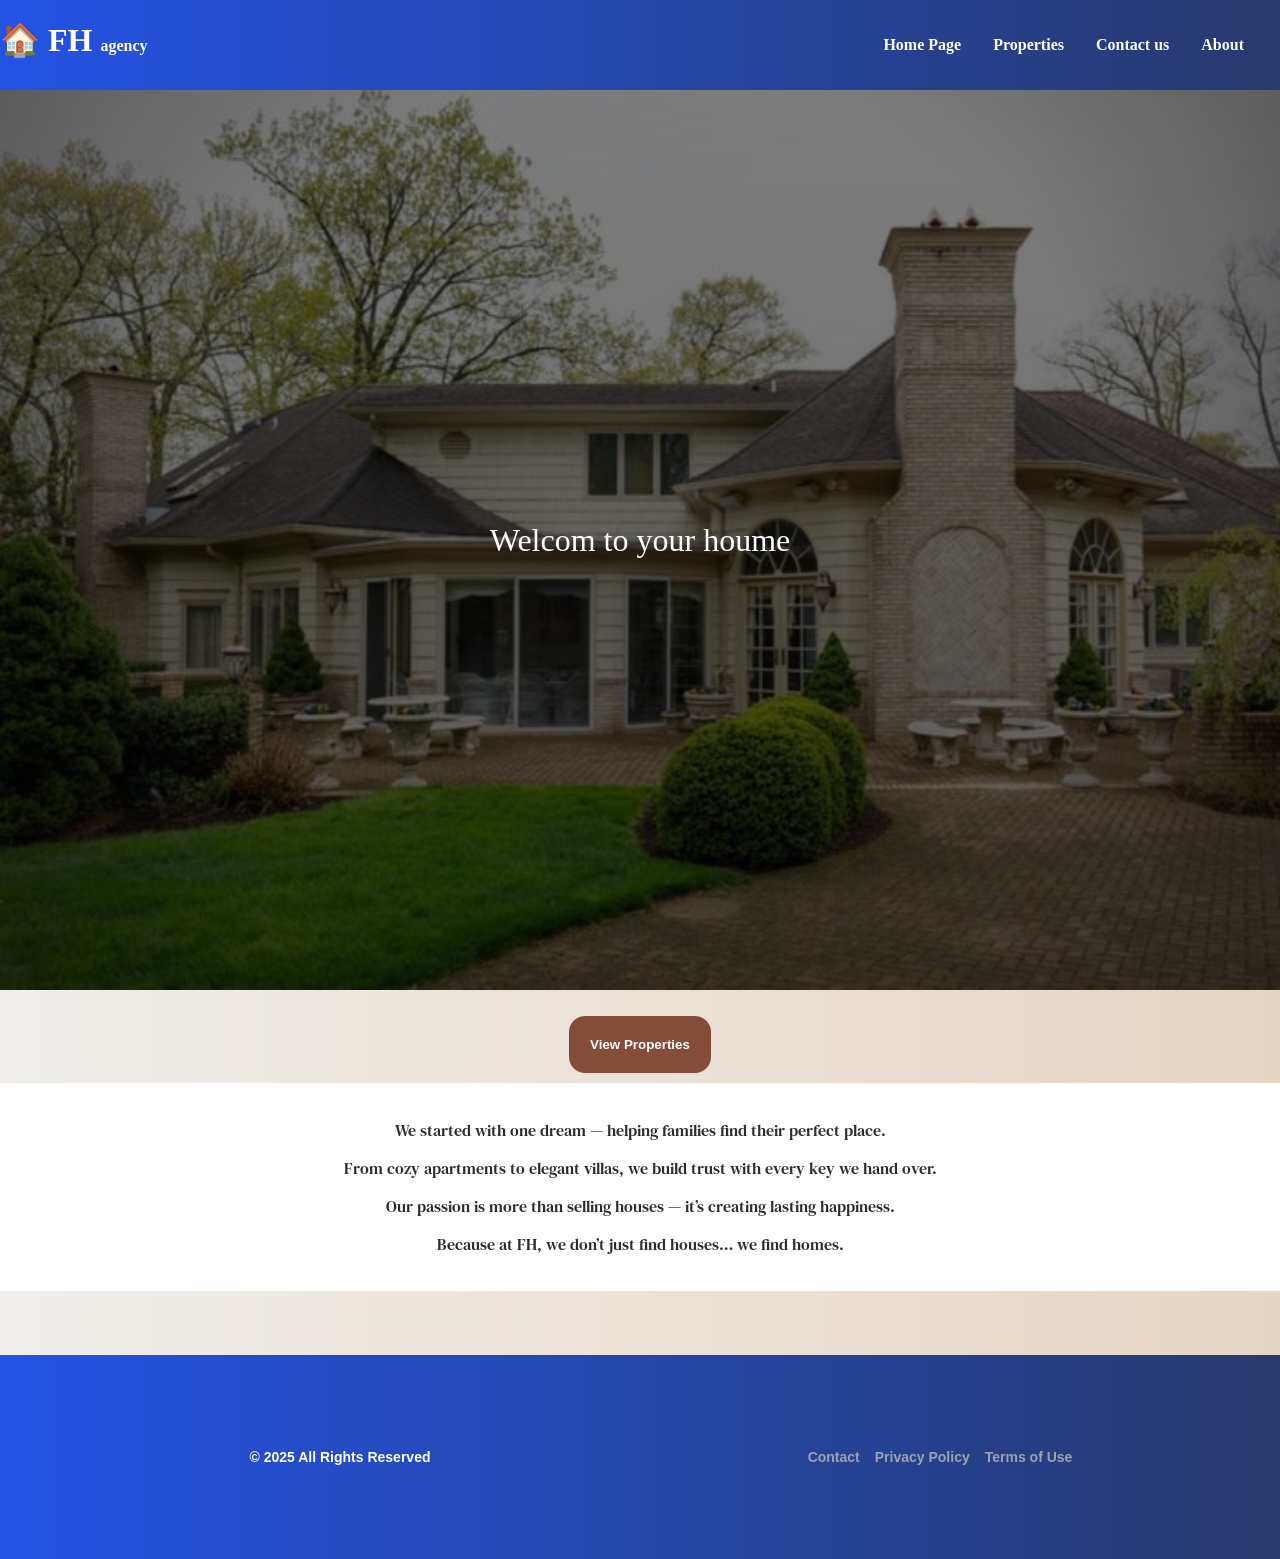
<file: My project/index.html>
<!DOCTYPE html>
<html lang="en">
    <head>
    <meta charset="UTF-8">
    <title>ficional agency</title>
    <link rel="stylesheet" href="style.css">
  
    </head>
    <body>
        <header>
            <h1> 🏠 FH <small>agency</small> </h1>
            
            <nav class="n">
                <ul>
                    <li><a href="index.html">Home Page</a></li>
                    <li><a href="properties.html">Properties</a></li>
                    <li><a href="contact.html"> Contact us</a></li>
                    <li><a href="about.html">About</a></li>
                </ul>
            </nav>
        </header>
         <!-- Main Area -->
        <main class="hero">
           <input type="checkbox" id="toggle" hidden>
            <label for="toggle" class="unike">Welcom to your houme</label>
           
        </main>
        <section class="butons">
            <a href="properties.html"><button class="home-button"><strong>View Properties</strong></button></a>
            
        </section>
        <section class="description">
            <p>We started with one dream — helping families find their perfect place.</p>
            <p>From cozy apartments to elegant villas, we build trust with every key we hand over.</p>
           <p> Our passion is more than selling houses — it’s creating lasting happiness.</p>
            <p>Because at FH, we don’t just find houses… we find homes.</p>
                    </section>
          <footer class="footer">
  <div class="footer-container">
    <div class="footer-left">
      <p>&copy; 2025 All Rights Reserved</p>
    </div>
    <div class="footer-right">
      <ul class="footer-links">
        <li><a href="contact.html">Contact</a></li>
        <li><a href="#">Privacy Policy</a></li>
        <li><a href="#">Terms of Use</a></li>
      </ul>
    </div>
  </div>
</footer>

    </body>
</html>
</file>
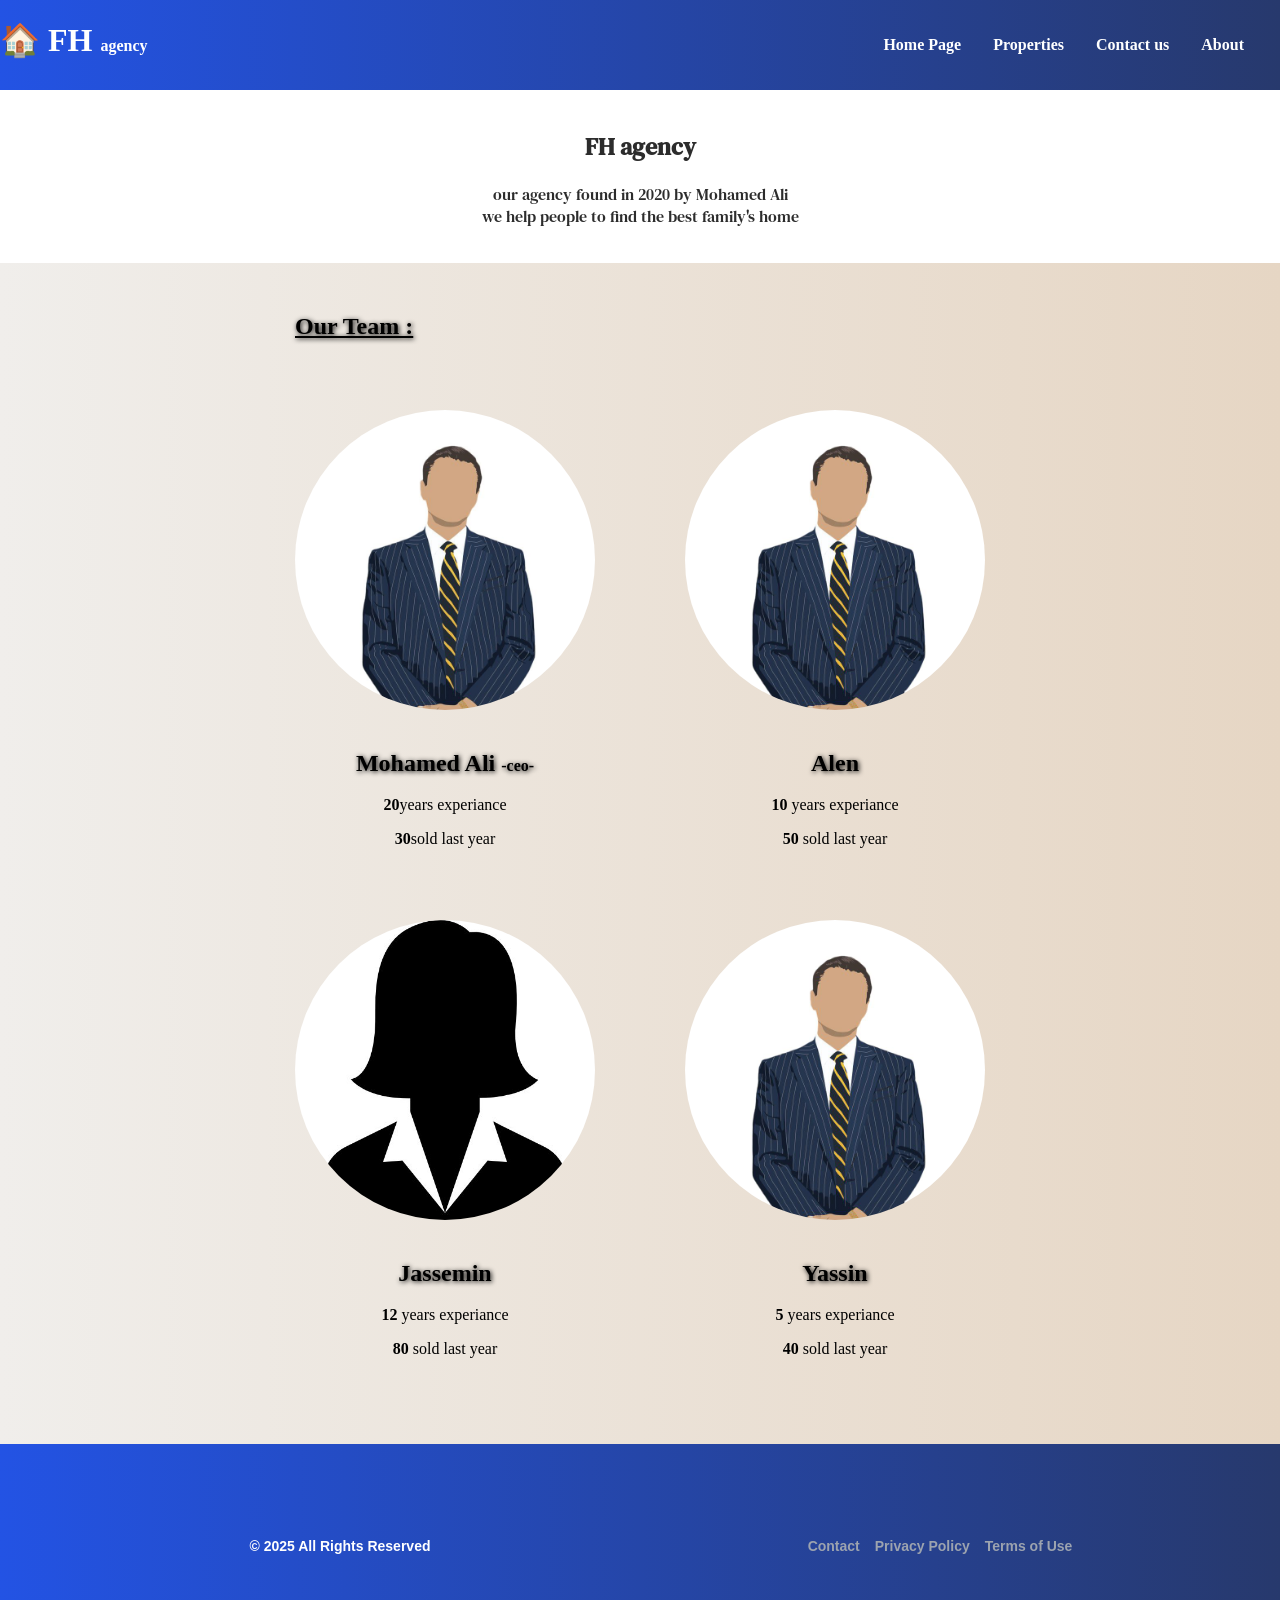
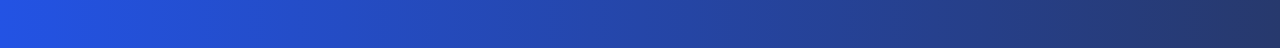
<file: My project/about.html>
<!DOCTYPE html>
<html lang="en">
    <head>
    <meta charset="UTF-8">
    <title>ficional agency</title>
    <link rel="stylesheet" href="style.css">
    </head>
    <body>
        <header>
            <h1> 🏠 FH <small>agency</small> </h1>
            <nav class="navigation">
                <ul>
                    <li><a href="index.html">Home Page</a></li>
                    <li><a href="properties.html">Properties</a></li>
                    <li><a href="contact.html"> Contact us</a></li>
                    <li><a href="about.html">About</a></li>
                </ul>
            </nav>
        </header>
        <section class="description">
            <h1 >FH agency</h1>
            <p>our agency found in 2020 by Mohamed Ali <br>we help people to find the best family's home </p>
        </section>
        <section class="comuntie">
            <h2 class="line">Our Team :</h2>
          <div class="card" id="agent1"> 
            
            <section class="info-agent"><h2>Mohamed Ali <small>-ceo-</small></h2>
             <p><strong>20</strong>years experiance</p> <p><strong>30</strong>sold last year</p></section></div>
          <div id="agent2"><section class="info-agent"><h2> Alen</h2>
           <p><strong>10</strong> <small>years experiance</small></p> <p><strong>50</strong> sold last year</p> </section></div>
          <div id="agent3"><section class="info-agent"><h2>Jassemin</h2>
            <p><strong>12</strong> <small>years experiance</small></p> <p><strong>80</strong> sold last year</p> </section></div>
          <div id="agent4"><section class="info-agent"><h2>Yassin</h2>
            <p><strong>5</strong> <small>years experiance</small></p> <p><strong>40</strong> sold last year</p> </section></div>
         
        </section>
             <footer class="footer">
  <div class="footer-container">
    <div class="footer-left">
      <p>&copy; 2025 All Rights Reserved</p>
    </div>
    <div class="footer-right">
      <ul class="footer-links">
        <li><a href="#">Contact</a></li>
        <li><a href="#">Privacy Policy</a></li>
        <li><a href="#">Terms of Use</a></li>
      </ul>
    </div>
  </div>
</footer>
       
    </body>
</html>
</file>
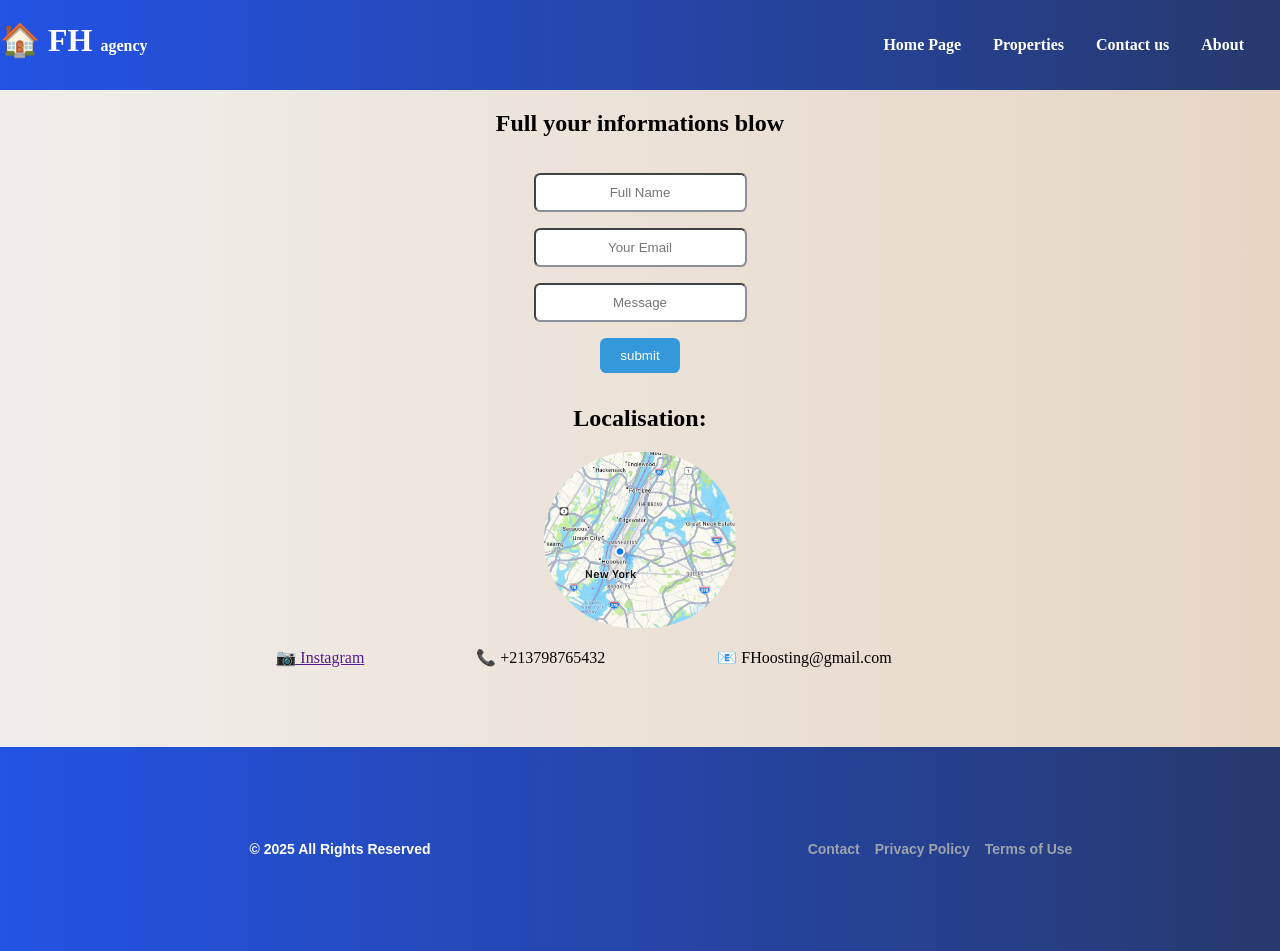
<file: My project/contact.html>
<!DOCTYPE html>
<html lang="en">
    <head>
    <meta charset="UTF-8">
    <title>ficional agency</title>
    <link rel="stylesheet" href="style.css">
    </head>
    <body>
        <header>
            <h1> 🏠 FH <small>agency</small> </h1>
            <nav class="navigation">
                <ul>
                    <li><a href="index.html">Home Page</a></li>
                    <li><a href="properties.html">Properties</a></li>
                    <li><a href="contact.html"> Contact us</a></li>
                    <li><a href="about.html">About</a></li>
                </ul>
            </nav>
         </header>
             <main>
            <section class="h">
                 <h1 >Full your informations blow</h1>
             </section>
           
                <section class="info" > 
                    <input type="text" id="name" placeholder="Full Name"> <br>
                    <input type="text" id="email" placeholder="Your Email"> <br>
                    <input type="text" id="message" placeholder="Message"><br>
                    <button  class="but_con">submit</button>
                </section>
         </main> 
         <section class="wrapper">
             <h1> Localisation:</h1>
              <img src="new york.jpg" alt="" class="my-img" >
           </section>
            <section class="contact">
    
                 <p> <a href="">📷 Instagram</a></p>
                <p>📞 +213798765432</p>
                <P>📧 FHoosting@gmail.com</P> <br>
            </section>
             <footer class="footer">
  <div class="footer-container">
    <div class="footer-left">
      <p>&copy; 2025 All Rights Reserved</p>
    </div>
    <div class="footer-right">
      <ul class="footer-links">
        <li><a href="#">Contact</a></li>
        <li><a href="#">Privacy Policy</a></li>
        <li><a href="#">Terms of Use</a></li>
      </ul>
    </div>
  </div>
</footer>
    </body>
</html>
</file>
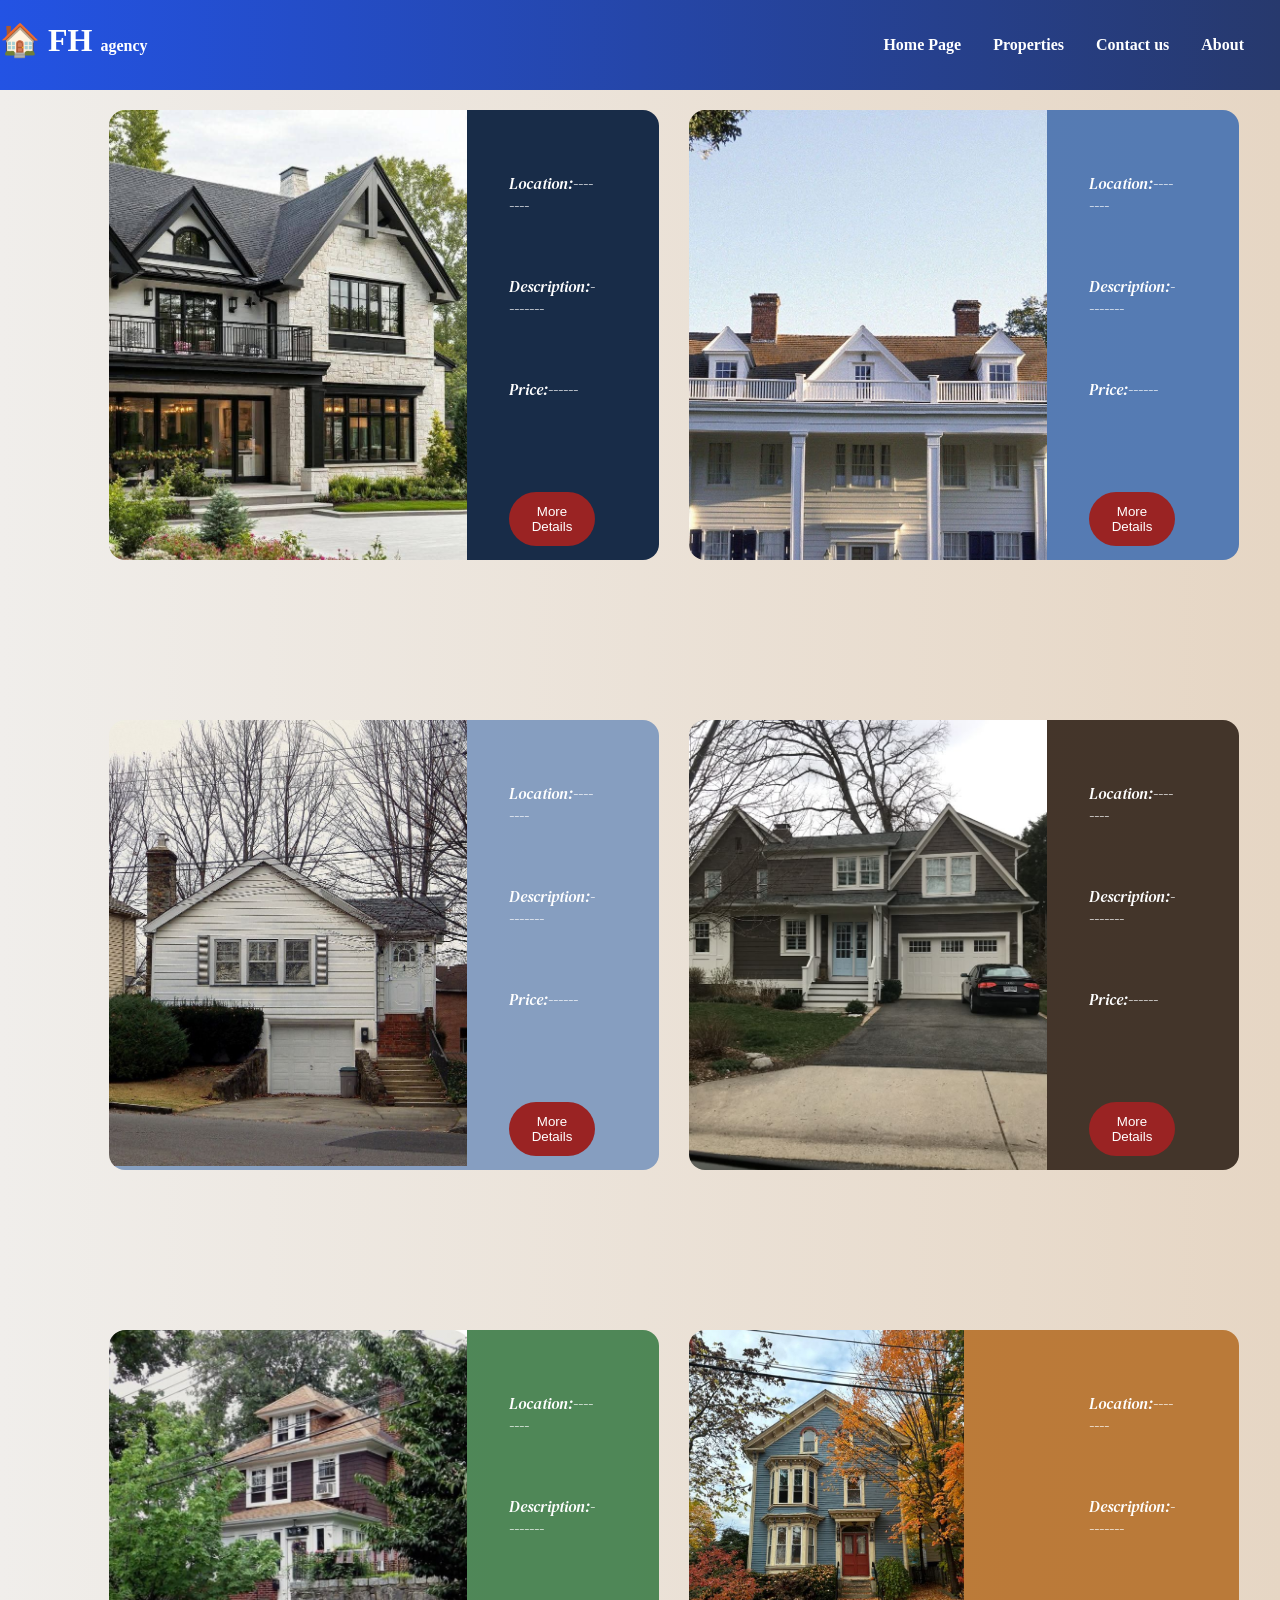
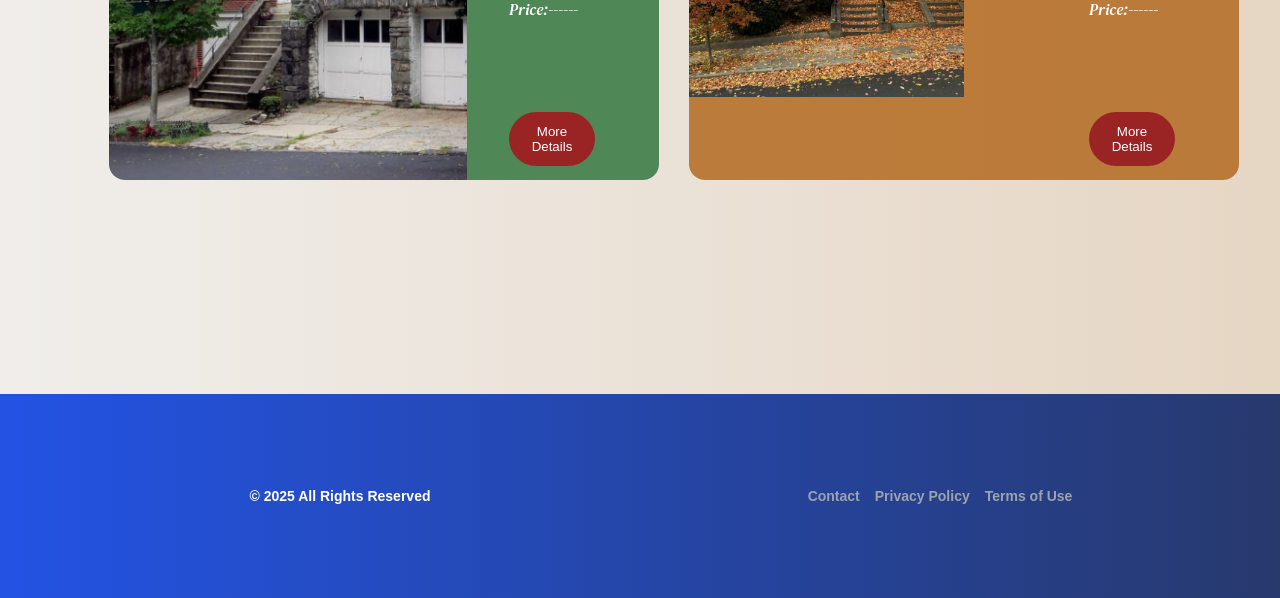
<file: My project/properties.html>
<!DOCTYPE html>
<html lang="en">
    <head>
    <meta charset="UTF-8">
    <title>ficional agency</title>
    <link rel="stylesheet" href="style.css">
    </head>
    <body>
        <header>
            <h1> 🏠 FH <small>agency</small> </h1>
            <nav class="navigation">
                <ul>
                    <li><a href="index.html">Home Page</a></li>
                    <li><a href="properties.html">Properties</a></li>
                    <li><a href="contact.html"> Contact us</a></li>
                    <li><a href="about.html">About</a></li>
                </ul>
            </nav>
        </header>
        <section class="homes">
          <div id="box1" class="biger"> <section class="info-box"><p>Location:--------</p><p>Description:--------</p><p>Price:------</p><br>
            <a href="contact.html"><button class="info-box-button">More Details</button></a></section></div>
          <div id="box2" class="biger"><section class="info-box"><p>Location:--------</p><p>Description:--------</p><p>Price:------</p><br>
            <a href="contact.html"><button class="info-box-button">More Details</button></a></section></div>
          <div id="box3" class="biger"><section class="info-box"><p>Location:--------</p><p>Description:--------</p><p>Price:------</p><br>
            <a href="contact.html"><button class="info-box-button">More Details</button></a></section></div>
          <div id="box4" class="biger"><section class="info-box"><p>Location:--------</p><p>Description:--------</p><p>Price:------</p><br>
            <a href="contact.html"><button class="info-box-button">More Details</button></a></section></div>
          <div id="box5" class="biger"><section class="info-box"><p>Location:--------</p><p>Description:--------</p><p>Price:------</p><br>
            <a href="contact.html"><button class="info-box-button">More Details</button></a></section></div>
          <div id="box6" class="biger"><section class="info-box"><p>Location:--------</p><p>Description:--------</p><p>Price:------</p><br>
            <a href="contact.html"><button class="info-box-button">More Details</button></a></section></div>
            
        </section>
                <footer class="footer">
  <div class="footer-container">
    <div class="footer-left">
      <p>&copy; 2025 All Rights Reserved</p>
    </div>
    <div class="footer-right">
      <ul class="footer-links">
        <li><a href="contact.html">Contact</a></li>
        <li><a href="#">Privacy Policy</a></li>
        <li><a href="#">Terms of Use</a></li>
      </ul>
    </div>
  </div>
</footer>
       

    </body>
</html>
</file>
<file: My project/style.css>
body{
    background-color:#F5EFE6;
    font-family: Arial,  ;
     margin: 0;
  padding: 0;
   background: linear-gradient(to right,#f0eeeb, rgb(230, 214, 196));

}
@media (max-width: 768px) {
    body {
        max-width: 100%;
    }
}

header{
    background-color: #1F3A5F;
    padding: 0px;;
    color: white;
    display: flex;
   position: sticky;
    top: 0;
    flex: 1 1 200px;
   background: linear-gradient(to right, rgb(35, 83, 228), rgb(39, 57, 109));
   justify-content: space-between;
   
}
@media (max-width: 768px) {
    header {
        flex-direction: column;
        align-items: center;
        text-align: center;
    }


}
small{
    font-size: medium;    
}
h2{
    text-shadow: 1px 1px 5px black;
}

nav{
    justify-content: space-around;
    padding: 1rem;
    position: sticky;
    top: 0;
    
}
nav ul {
  list-style: none;
  display: flex;
  justify-content: center;
  gap: 2rem; 
  margin: 0;
  padding: 20px;
}
@media (max-width: 768px) {
    nav ul {
        flex-direction: row;
        gap: 1rem;
    }
}

nav a {
  color: white;
  text-decoration: none;
  font-weight: bold;
  transition: 0.3s; /* smooth hover effect */
}
nav a:hover{ 
    color: black;

}

.hero {
  text-align: center;
  margin-bottom: 1rem;
  height: 100vh;
  color: white; 
  display: flex;
  font-family: Georgia, 'Times New Roman',  serif;
  align-items: center;
  justify-content: center;
  background: linear-gradient(rgba(0, 0, 0, 0.5), rgba(0, 0, 0, 0.6)),
    url('The\ Sopranos\ House\ Hits\ The\ Market.jpg')  center no-repeat;
  background-size: cover;

  
}

   

.hero-h{
    
     position: absolute;
  
}
img{
    height: 70vh;
    width: 140vh;
    
}
.butons{
    padding: 10px; 
     display: flex;
    justify-content: center;
    gap: 80px;
    
}
.home-button{
    padding: 1.3rem;
    background-color: #854d39;
    border: none;
    border-radius: 1rem;
    cursor: pointer;
    
}
.home-button:hover{
    background-color: #683e2f;
    border-bottom: #2C2C2C solid 3px;
    
}
.description{
    background-color: white;
    color: #2C2C2C;
    text-align: center;
    padding: 20px;
    font-family: 'description-font', sans-serif;
    
    
}
@font-face{
    font-family: 'description-font';
    src: url('font2/DMSerifText-Regular.ttf');
}
footer{
    background-color: #2C2C2C;
    color: white;
    padding: 16px;
   
    font-size: large;
    margin-bottom: 0;
    align-content: center;
    text-align: center;
   
}
.homes{
    display: grid;
  grid-template-columns: repeat(2,150px);
  grid-template-rows: repeat(3, 600px);
    grid-gap: 10px 30px ;
    justify-content: center;
    margin-top: 20px;
    
}@media (max-width: 768px) {
  .homes {
    margin-left: 70px;
    grid-template-columns: 1fr;            /* single column, full width */
    grid-template-rows: auto;              /* height adjusts automatically */
    gap: 20px 20px;                           /* smaller gap for mobile */
    justify-items: center;                 /* center the items */
    margin-top: 10px;
                          /* some horizontal padding */
  }

  .homes > div {                           /* each box inside */
    width: 90%;                            /* almost full width of screen */
    max-width: 300px;                      /* optional maximum width */
    height: auto;                          /* let height adapt to content */
  }
}

#box1{
          display: grid;
    grid-template-columns: repeat(1 150px);
    grid-template-rows: repeat(3 200px);
    grid-gap: 20px 20px ;
    justify-content: center;
    background-image: url(home.jpg);
    background-color: #182c48;
    background-repeat:no-repeat ;
    background-size: 65%;
    grid-column-start: 2;
    grid-column-end: 4;
    height: 450px;
    margin-bottom: 10rem;
    border-radius: 1rem;  
}
@media ((max-width: 768px)) {
    #box1{
        
          display: grid;
        height: 200px;
        width: 200px;
        background-size: cover;
        margin-bottom: 5rem;
        }
    
}


#box2{
    color: white;
          display: grid;
    grid-template-columns: repeat(1 300px);
    grid-template-rows: repeat(3 200px);
    grid-gap: 20px 20px ;
    justify-content: center;
    background-image: url(téléchargement.jpg);
    background-color: #4974b1eb;
    background-repeat:no-repeat ;
    background-size: 65%;
    grid-column-start: 4;
    grid-column-end: 8;
    margin-right: 7rem;
    height: 450px;
    margin-bottom: 10rem;
    border-radius: 1rem;   
}
@media ((max-width: 768px)) {
    #box2{
          display: grid;
        height: 200px;
        width: 200px;
        background-size: cover;
        margin-bottom: 5rem;
        }
    
}
#box3{
          display: grid;
    grid-template-columns: repeat(1 300px);
    grid-template-rows: repeat(3 200px);
    grid-gap: 20px 20px ;
    justify-content: center;
    background-image: url(téléchargement\ \(1\).jpg);
    background-size: cover ;
    background-color: #7d98beeb;
    background-repeat:no-repeat ;
    background-size: 65%;
    grid-column-start: 2;
    grid-column-end: 4;
    height: 450px;
    margin-bottom: 10rem;
    border-radius: 1rem;
    
}
@media ((max-width: 768px)) {
    #box3{
          display: grid;
        height: 200px;
        width: 200px;
        background-size: cover;
        margin-bottom: 5rem;
        }
    
}
#box4{
         display: grid;
    grid-template-columns: repeat(1 300px);
    grid-template-rows: repeat(3 200px);
    grid-gap: 20px 20px ;
    justify-content: center;
    background-image: url(undefined.jpg);
    background-color: #36281deb;
    background-repeat:no-repeat ;
    background-size: 65%;
      grid-column-start: 4;
    grid-column-end: 8;
    margin-right: 7rem;
    height: 450px;
    margin-bottom: 10rem;
    border-radius: 1rem;
  
}
@media ((max-width: 768px)) {
    #box4{
          display: grid;
        height: 200px;
        width: 200px;
        background-size: cover;
        margin-bottom: 5rem;
        }
    
}
#box5{
          display: grid;
    grid-template-columns: repeat(1 300px);
    grid-template-rows: repeat(3 200px);
    grid-gap: 20px 20px ;
    justify-content: center;
    background-image: url(undefined\ \(1\).jpg);
    background-color: #236d33c7;
    background-repeat:no-repeat ;
    background-size: 65%;
    grid-column-start: 2;
    grid-column-end: 4;
    height: 450px;
    margin-bottom: 10rem;
    border-radius: 1rem;
    
}
@media ((max-width: 768px)) {
    #box5{
          display: grid;
        height: 200px;
        width: 200px;
        background-size: cover;
        margin-bottom: 5rem;
        }
    
}
#box6{
          display: grid;
    grid-template-columns: repeat(1 300px);
    grid-template-rows: repeat(3 200px);
    grid-gap: 20px 20px ;
    justify-content: center;
    background-image: url(undefined\ \(2\).jpg);
    background-color: #b7722deb;
    background-repeat:no-repeat ;
    background-size: 50%;
     grid-column-start: 4;
    grid-column-end: 8;
    margin-right: 7rem;
    height: 450px;
    margin-bottom: 10rem;
    border-radius: 1rem;
    
}
@media ((max-width: 768px)) {
    #box6{
          display: grid;
        height: 200px;
        width: 200px;
        background-size: cover;
        margin-bottom: 5rem;
        }
    
}
.info{
    
    align-items: center;
    text-align: center;
    
}
.prop-info{
    line-gap-override: 1rem;
}
input ,.but_con{
  width: 35rem;
  padding: 10px 20px;
  border-color: #8b919a;
  border-radius: 0.4rem;
  text-align: center;
  gap: 2rem; 
  max-width: fit-content;
  max-height: fit-content ;
  margin-top: 1rem; 
 
}
button{
      background-color: #3498db;
  color: white;
  border: none;
  border-radius: 4px;
  cursor: pointer;
  
}
 .h{ text-align: center;}
 .wrapper{
    margin-top: 2rem;
    justify-content: center;
    gap: 70px;
    text-align: center;
   
 }
 .wrapper img{ height: 11rem;
        width: 12rem;
        object-fit: cover;
        transition: 400ms;border-radius:  33rem;
}
.wrapper:hover img { transform: scale(2.2,2.2);}
.contact{
    display: flex;
    justify-content: center;
    gap: 7rem;
}
  /* TEAM*/
  .comuntie{
        display: grid;
    grid-template-columns: repeat(2 150px);
    grid-template-rows: repeat(3 200px);
    grid-gap: 50px 90px ;
    justify-content: center;
    margin-top: 30px;
  }
  @media  (max-width: 768px)  {
    .comuntie{
        display: grid;
    grid-template-columns: repeat(1 150px);
    grid-template-rows: repeat(6 200px);
    grid-gap: 10px 10px ;
    justify-content: center;
    margin-top: 30px;
    
  }}
 #agent1{
         display: grid;
    grid-template-columns: repeat(2 150px);
    grid-template-rows: repeat(3 200px);
    grid-gap: 20px 20px ;
    justify-content: center;

    grid-column-start: 1;
    grid-column-end: 2;
    background-image: url(Agents.jpg);
        background-size: cover;
    background-position: center;
    background-repeat:no-repeat ;
    margin-bottom: 10rem;
    height: 300px;
    width: 300px; 
    border-radius: 41rem;
  }
   @media  (max-width: 768px)  {

    #agent1{height: 200px;width: 200px;   }
    }

   #agent2{
         display: grid;
    grid-template-columns: repeat(2 150px);
    grid-template-rows: repeat(3 200px);
    grid-gap: 20px 20px ;
    justify-content: center;

    grid-column-start: 2;
    grid-column-end: 3;
    background-image: url(Agents.jpg);
        background-size: cover;
    background-position: center;
    background-repeat:no-repeat ;
    margin-bottom: 10rem;
    height: 300px;
    width: 300px; 
    border-radius: 41rem;

  }
   @media  (max-width: 768px)  {
     #agent2{height: 200px;width: 200px;   }
   }
   #agent3{
         display: grid;
    grid-template-columns: repeat(2 150px);
    grid-template-rows: repeat(3 200px);
    grid-gap: 20px 20px ;
    justify-content: center;

    grid-column-start: 1;
    grid-column-end: 2;
    background-image: url(Businesswoman\ free\ icons\ designed\ by\ Eucalyp.jpg);
        background-size: cover;
    background-position: center;
    background-repeat:no-repeat ;
    margin-bottom: 10rem;
    height: 300px;
    width: 300px; 
    border-radius: 41rem;
}
     @media  (max-width: 768px)  {
     #agent3{height: 200px;width: 200px;   }
   }
 #agent4{
         display: grid;
    grid-template-columns: repeat(2 150px);
    grid-template-rows: repeat(3 200px);
    grid-gap: 20px 20px ;
    justify-content: center;

    grid-column-start: 2;
    grid-column-end: 3;
    background-image: url(Agents.jpg);
        background-size: cover;
    background-position: center;
    background-repeat:no-repeat ;
    margin-bottom: 10rem;
    height: 300px;
    width: 300px; 
    border-radius: 41rem;
}
   @media  (max-width: 768px)  {
     #agent4{height: 200px;width: 200px;   }
   }
.info-box{
  margin-top: 2rem;
  margin-left: 25rem;
  margin-right: 4rem;
  display: flex;
  flex-direction: column;
  justify-content: space-around;

  color: white;
  font-family: 'MyFont', sans-serif;
}

@media (max-width: 768px) {
    .info-box{
        margin-left: 1rem;
        margin-right: 1rem;
        color: black;
    }
    
}
.biger:hover{
    transform: scale(1.03);
    
    box-shadow: 9px 6px 30px rgb(13, 14, 43);

}
.info-box-button{
    background-color: #9a2323;
    height: 3.4rem;
    border-radius: 44rem;
    color: white;
    font-family: 'Franklin Gothic Medium', 'Arial Narrow', Arial, sans-serif;
    border: none;
    margin: auto;
}

info-box-button:hover{
    background-color: #1a0a0a;}

@font-face {
  font-family: 'MyFont';
  src: url('font2/DMSerifText-Italic.ttf') format('truetype');
}
.info-agent{
    margin-top: 20rem;
    text-align: center;
}
@media (max-width: 768px) {
    .info-agent{
        margin-top: 12rem;
    }
    
}
.line{
    text-decoration: underline ;
    
}
.card{
    box-shadow: #2C2C2C;
    background-color: #1c3457;
}
.unike {
  transition: all 0.8s ease;
  cursor: pointer;
  size: 5rem;
   text-align: center;
   font-size: 2rem;
   
}

.unike:hover,
input:checked + .unike {
  background-clip: text;
  -webkit-background-clip: text;
  color: transparent;
  background-image: linear-gradient(to right, #6366f1, #14b8a6);
  transform: scale(1.5);
  font-weight: 900;
}





/* Footer styles */
.footer {
  background: linear-gradient(to right, rgb(35, 83, 228), rgb(39, 57, 109));
  color: white;
  padding: 80px 15px;
  margin-top: 4rem;
  font-family: Arial, sans-serif;
  font-size: 14px;
  font-weight: 700;
}

.footer-container {
  max-width: 1200px;
  margin: 0 auto;
  display: flex;
  flex-wrap: wrap;
  align-items: center;
  justify-content: space-between;
}

.footer-left,
.footer-right {
  width: 100%;
  text-align: center;
  margin-bottom: 15px;
}

/* Links */
.footer-links {
  list-style: none;
  padding: 0;
  margin: 0;
  display: flex;
  justify-content: center;
  gap: 15px;
  flex-wrap: wrap;
}

.footer-links li a {
  color: #9ca3af; /* gray-400 */
  text-decoration: none;
  transition: color 0.3s ease;
}

.footer-links li a:hover {
  color: white;
}

/* Desktop / Medium screens */
@media (min-width: 768px) {
  .footer-left,
  .footer-right {
    width: 50%;
    margin-bottom: 0;
  }

  .footer-left {
    text-align: center;
  }

  .footer-right {
    text-align: center;
  }
}
</file>
